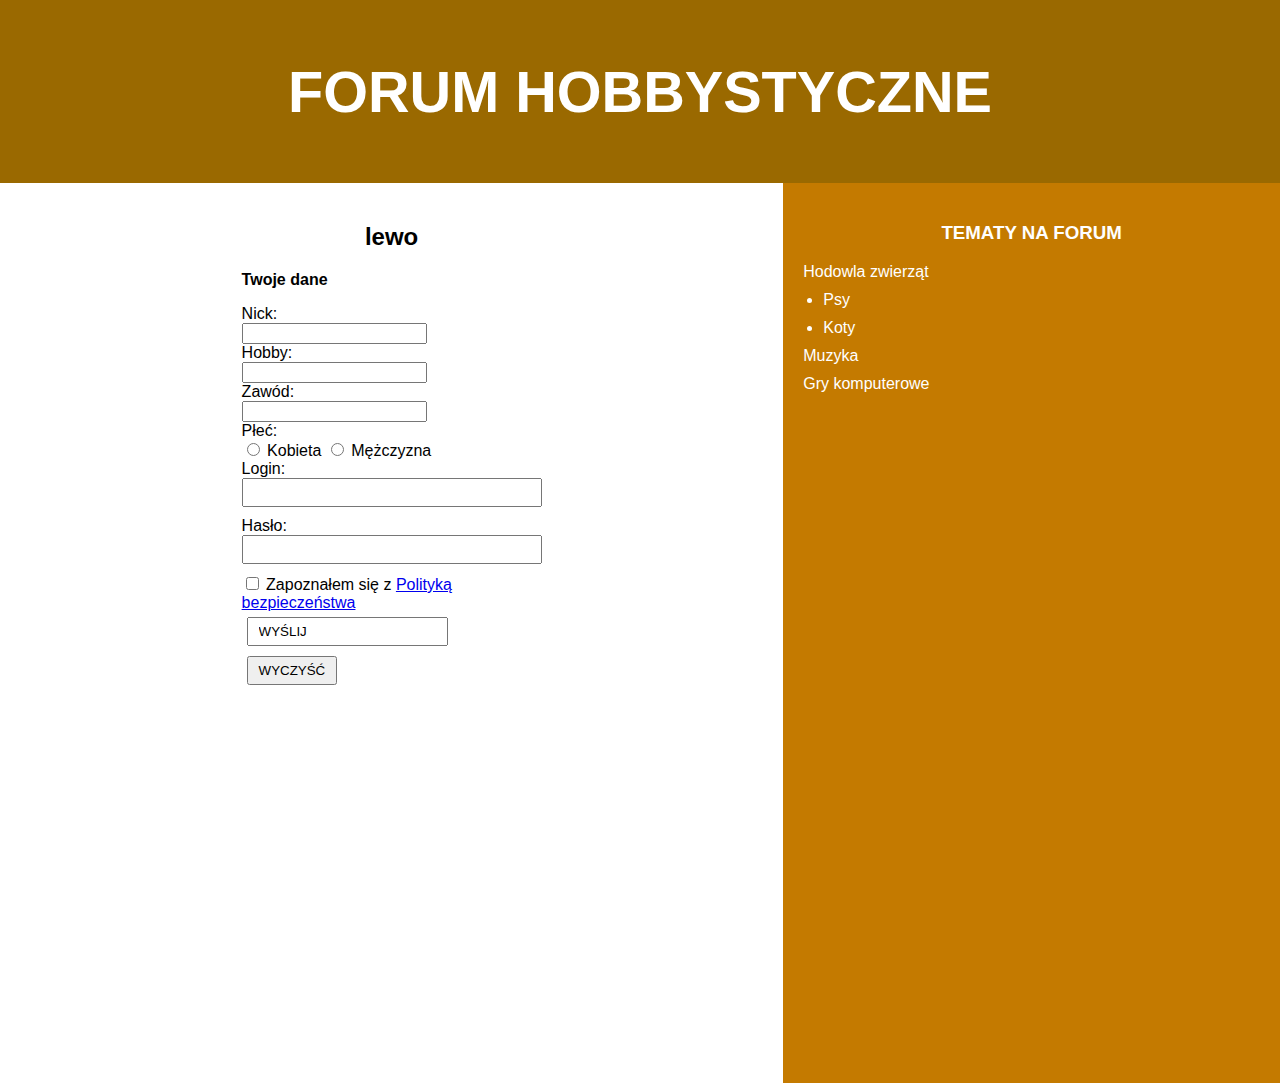
<file: index.html>
<!DOCTYPE html>
<html lang="pl">
<head>
    <meta charset="UTF-8">
    <meta name="viewport" content="width=device-width, initial-scale=1.0">
    <title>Forum Hobbystyczne</title>
    <link rel="stylesheet" href="hobby.css">
</head>
<body>
    <div id="baner">
        <h1>FORUM HOBBYSTYCZNE</h1>
    </div>
    <div id="main-container">
        <div id="lewo">
            <h2>lewo</h2>
            <form action="#" method="post">
                <p><b>Twoje dane</b></p>
                <label for="nick">Nick:</label><br>
                <input type="text" id="nick" name="nick"><br>
                <label for="hobby">Hobby:</label><br>
                <input type="text" id="hobby" name="hobby"><br>
                <label for="zawod">Zawód:</label><br>
                <input type="text" id="zawod" name="zawod"><br>
                <label>Płeć:</label><br>
                <input type="radio" id="kobieta" name="gender" value="Kobieta">
                <label for="kobieta">Kobieta</label>
                <input type="radio" id="mezczyzna" name="gender" value="Mężczyzna">
                <label for="mezczyzna">Mężczyzna</label><br>
                <label for="login">Login:</label><br>
                <input type="tekst" id="login" name="login"><br>
                <label for="haslo">Hasło:</label><br>
                <input type="haslo" id="haslo" name="haslo"><br>
                <input type="checkbox" id="polityka" name="polityka">
                <label for="polityka">Zapoznałem się z <a href="polityka.html">Polityką bezpieczeństwa</a></label><br>
                <input type="wysli" value="WYŚLIJ">
                <input type="reset" value="WYCZYŚĆ">
            </form>
        </div>
        <div id="prawo">
            <h3>TEMATY NA FORUM</h3>
            <ul>
                <li>Hodowla zwierząt
                    <ul>
                        <li>Psy</li>
                        <li>Koty</li>
                    </ul>
                </li>
                <li>Muzyka</li>
                <li>Gry komputerowe</li>
            </ul>
        </div>
    </div>
</body>
</html>
</file>
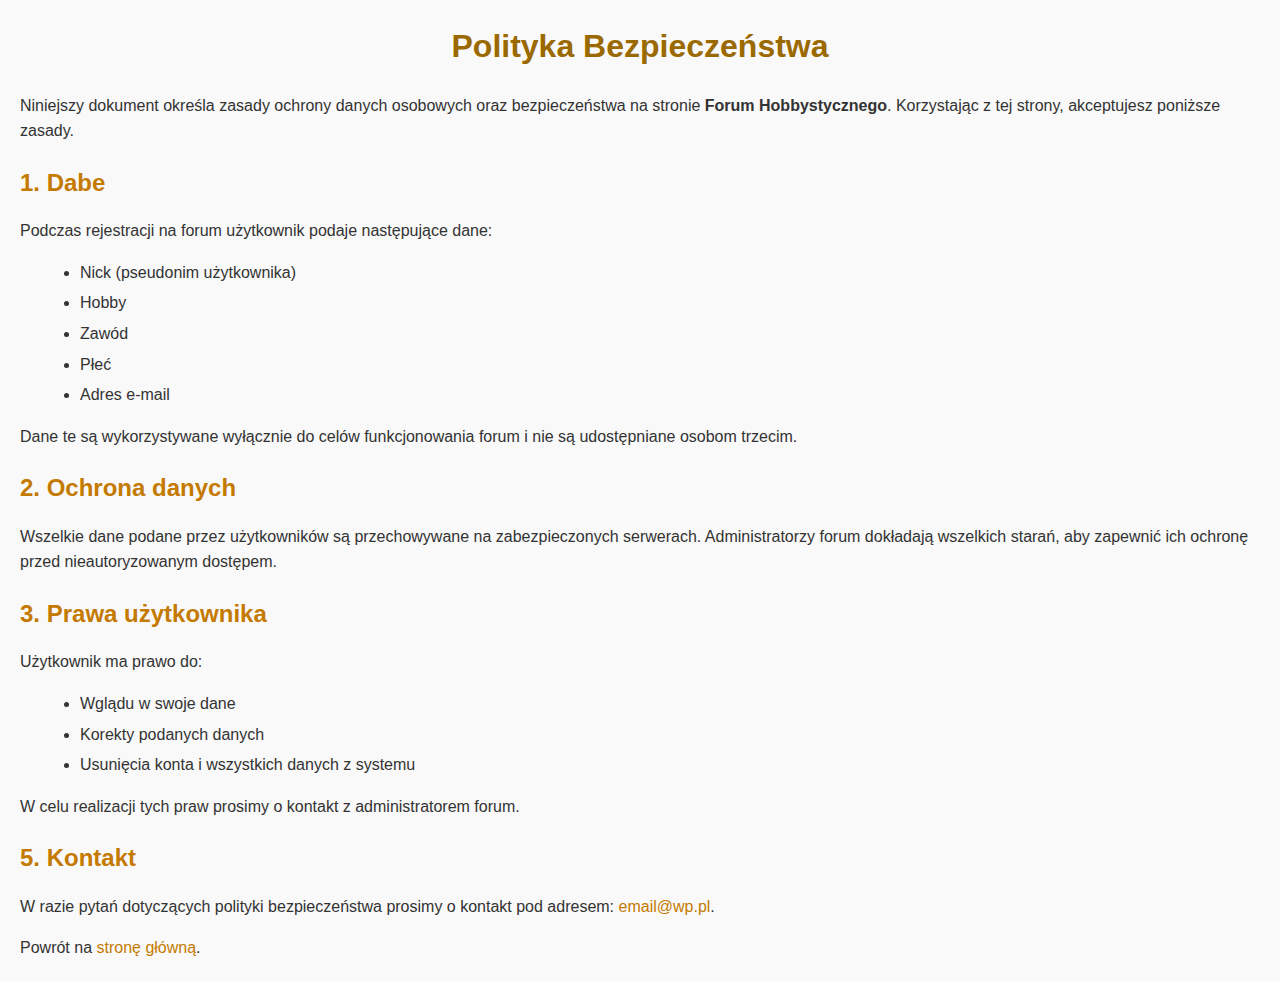
<file: polityka.html>
<!DOCTYPE html>
<html lang="pl">
<head>
    <meta charset="UTF-8">
    <meta name="viewport" content="width=device-width, initial-scale=1.0">
    <title>Polityka Bezpieczeństwa</title>
    <link rel="stylesheet" href="polityka.css">
</head>
<body>
    <h1>Polityka Bezpieczeństwa</h1>
    <p>
        Niniejszy dokument określa zasady ochrony danych osobowych oraz bezpieczeństwa na stronie
        <b>Forum Hobbystycznego</b>. Korzystając z tej strony, akceptujesz poniższe zasady.
    </p>

    <h2>1. Dabe</h2>
    <p>
        Podczas rejestracji na forum użytkownik podaje następujące dane:
    </p>
    <ul>
        <li>Nick (pseudonim użytkownika)</li>
        <li>Hobby</li>
        <li>Zawód</li>
        <li>Płeć</li>
        <li>Adres e-mail</li>
    </ul>
    <p>
        Dane te są wykorzystywane wyłącznie do celów funkcjonowania forum i nie są udostępniane osobom trzecim.
    </p>

    <h2>2. Ochrona danych</h2>
    <p>
        Wszelkie dane podane przez użytkowników są przechowywane na zabezpieczonych serwerach. Administratorzy forum dokładają wszelkich starań, aby zapewnić ich ochronę przed nieautoryzowanym dostępem.
    </p>

    <h2>3. Prawa użytkownika</h2>
    <p>
        Użytkownik ma prawo do:
    </p>
    <ul>
        <li>Wglądu w swoje dane</li>
        <li>Korekty podanych danych</li>
        <li>Usunięcia konta i wszystkich danych z systemu</li>
    </ul>
    <p>
        W celu realizacji tych praw prosimy o kontakt z administratorem forum.
    </p>

    <h2>5. Kontakt</h2>
    <p>
        W razie pytań dotyczących polityki bezpieczeństwa prosimy o kontakt pod adresem: 
        <a href="index.html">email@wp.pl</a>.
    </p>

    <p>
        Powrót na <a href="index.html">stronę główną</a>.
    </p>
</body>
</html>
</file>
<file: hobby.css>
body {
    font-family: Arial, sans-serif;
    margin: 0;
    padding: 0;
}

#baner {
    background-color: #9A6900;
    color: white;
    text-align: center;
    font-size: 180%;
    padding: 20px 0;
}

#main-container {
    display: flex;
}

#lewo {
    background-color: #FFF;
    color: black;
    width: 60%;
    padding: 20px;
}

#prawo {
    background-color: #C47A00;
    color: white;
    width: 40%;
    height: 100vh;
    padding: 20px;
    box-sizing: border-box;
}

h1, h2, h3 {
    text-align: center;
}

form {
    margin: 0 auto;
    max-width: 300px;
}

input[type="tekst"], input[type="haslo"] {
    width: 100%;
    margin-bottom: 10px;
    padding: 5px;
    box-sizing: border-box;
}

input[type="wysli"], input[type="reset"] {
    margin: 5px;
    padding: 5px 10px;
}

ul {
    list-style-type: none;
    padding-left: 0;
}

ul ul {
    list-style-type: disc;
    margin-left: 20px;
}

ul li {
    margin: 10px 0;
}
</file>
<file: polityka.css>
body {
    font-family: Arial, sans-serif;
    line-height: 1.6;
    margin: 20px;
    background-color: #f9f9f9;
    color: #333;
}

h1 {
    text-align: center;
    color: #9A6900;
    margin-bottom: 20px;
}

h2 {
    color: #C47A00;
    margin-top: 20px;
    margin-bottom: 10px;
}

ul {
    margin-left: 20px;
}

ul li {
    margin-bottom: 5px;
}

a {
    color: #C47A00;
    text-decoration: none;
}

a:hover {
    text-decoration: underline;
}

p {
    margin-bottom: 15px;
}
</file>
